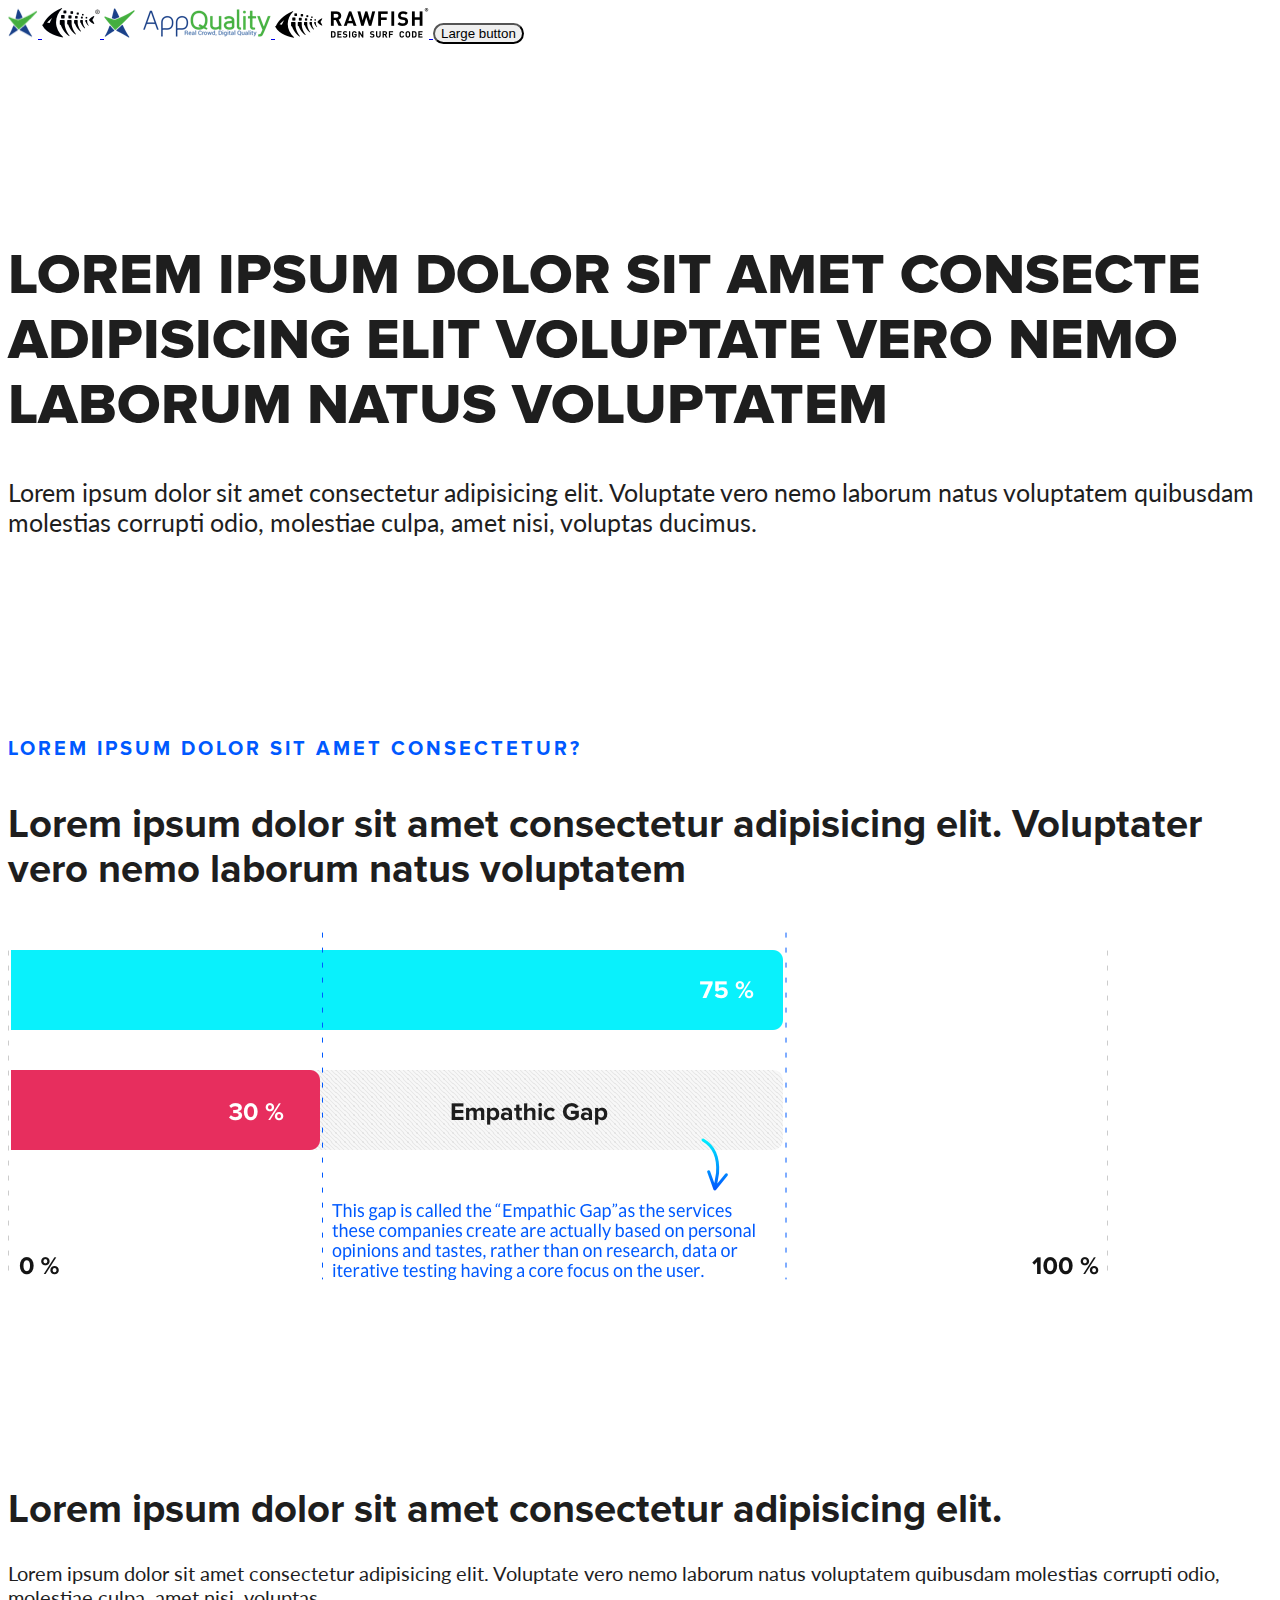
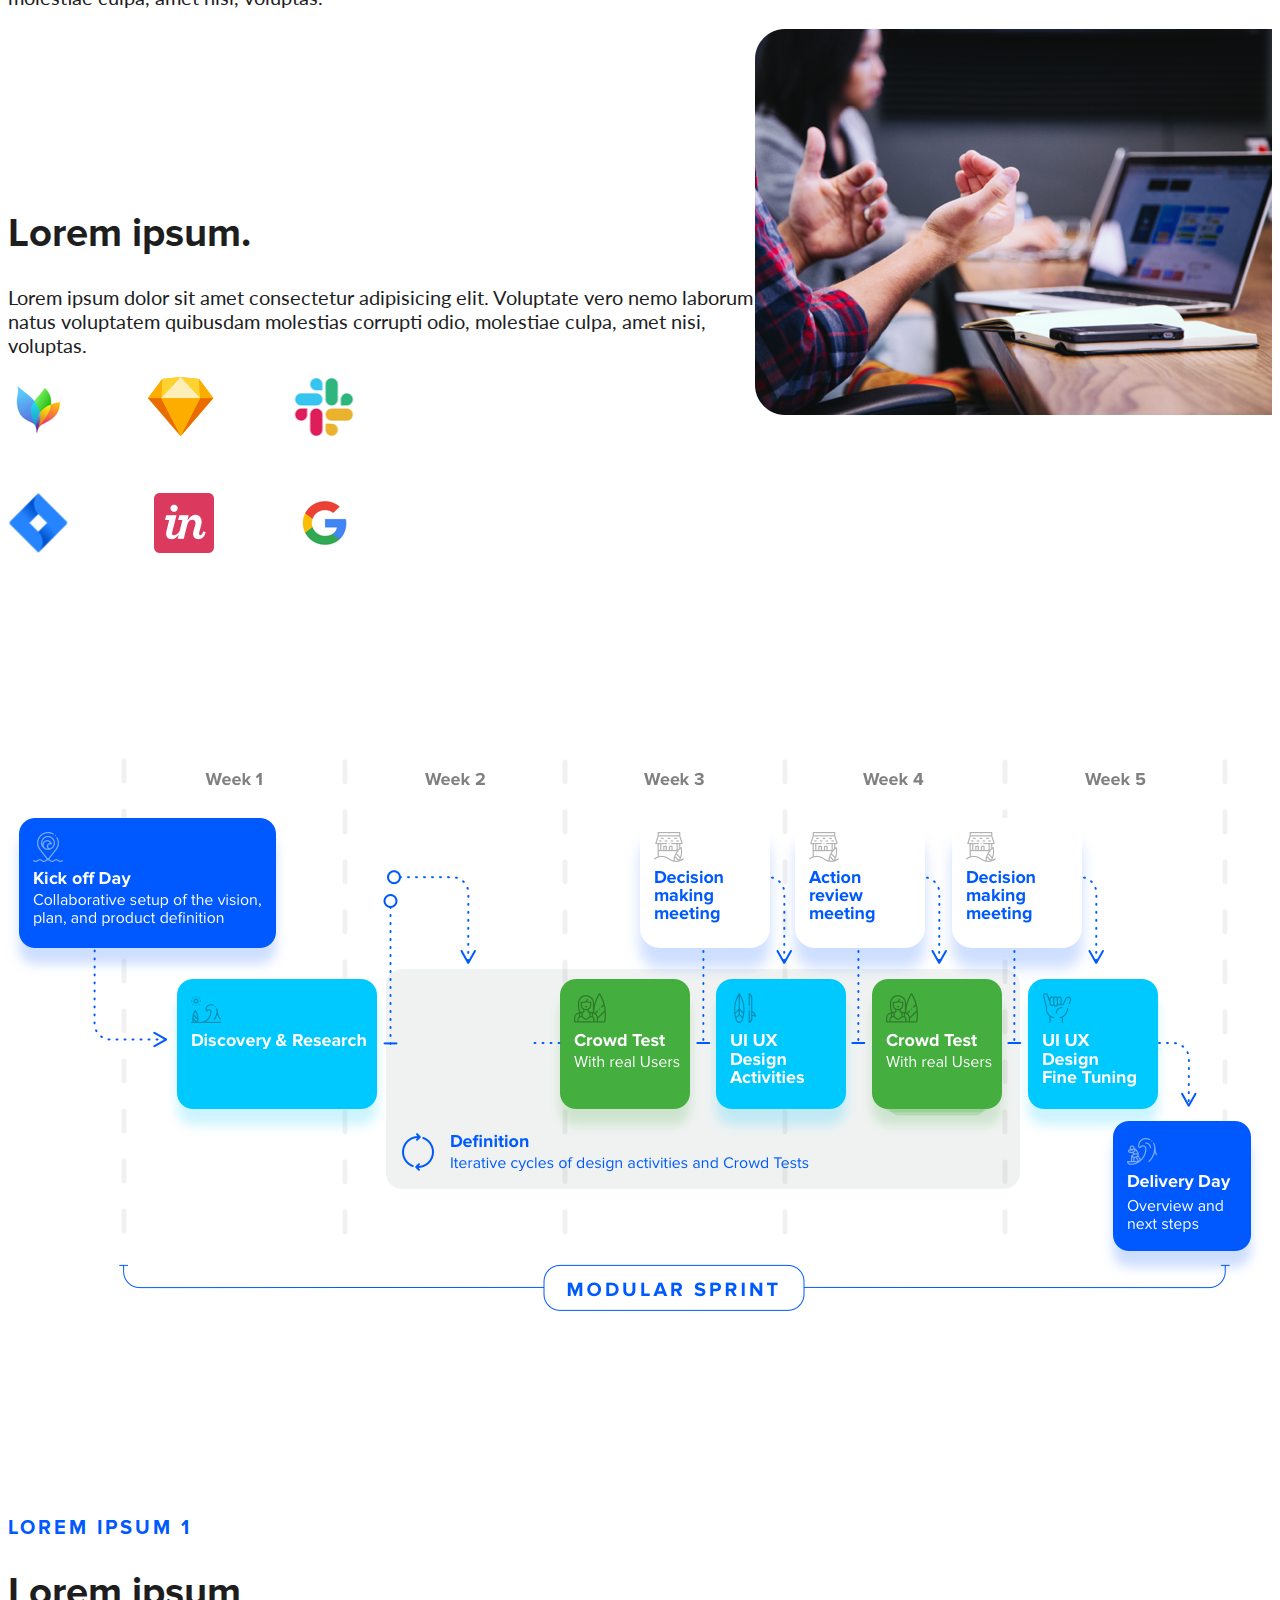
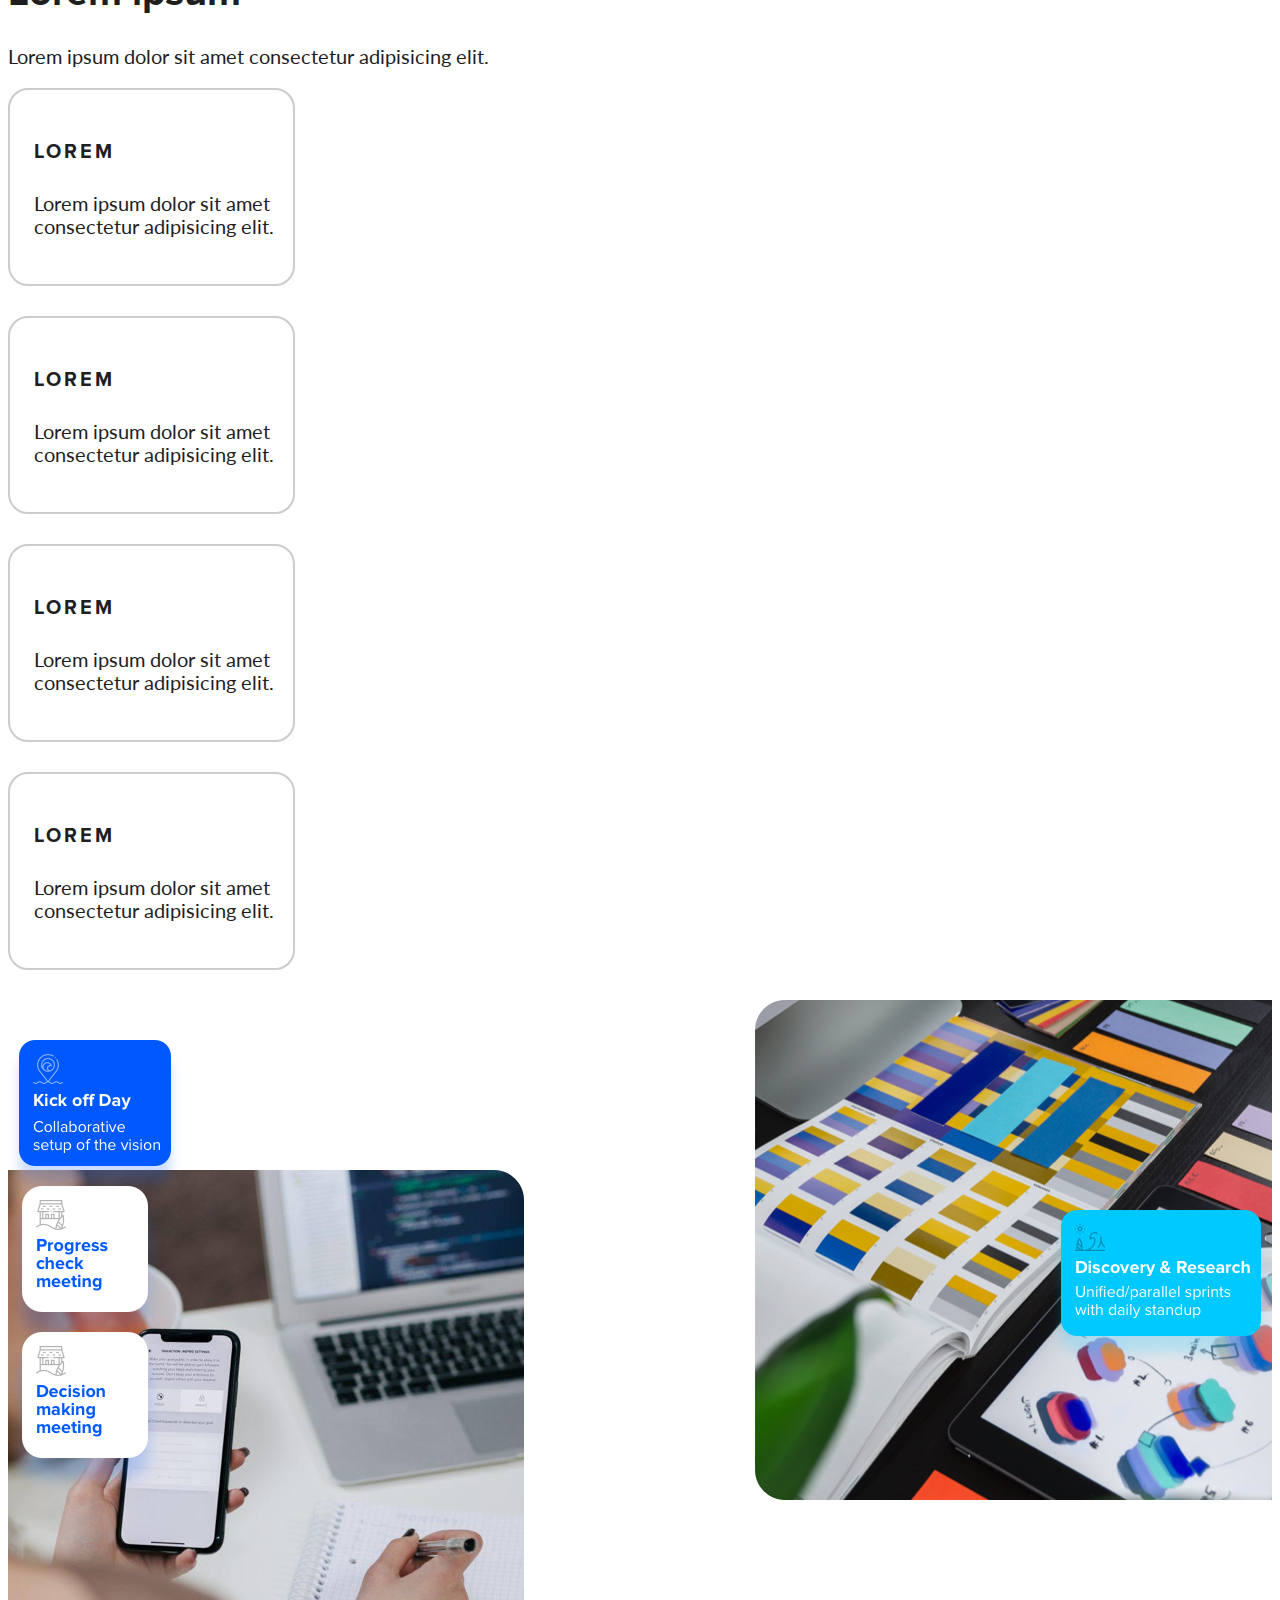
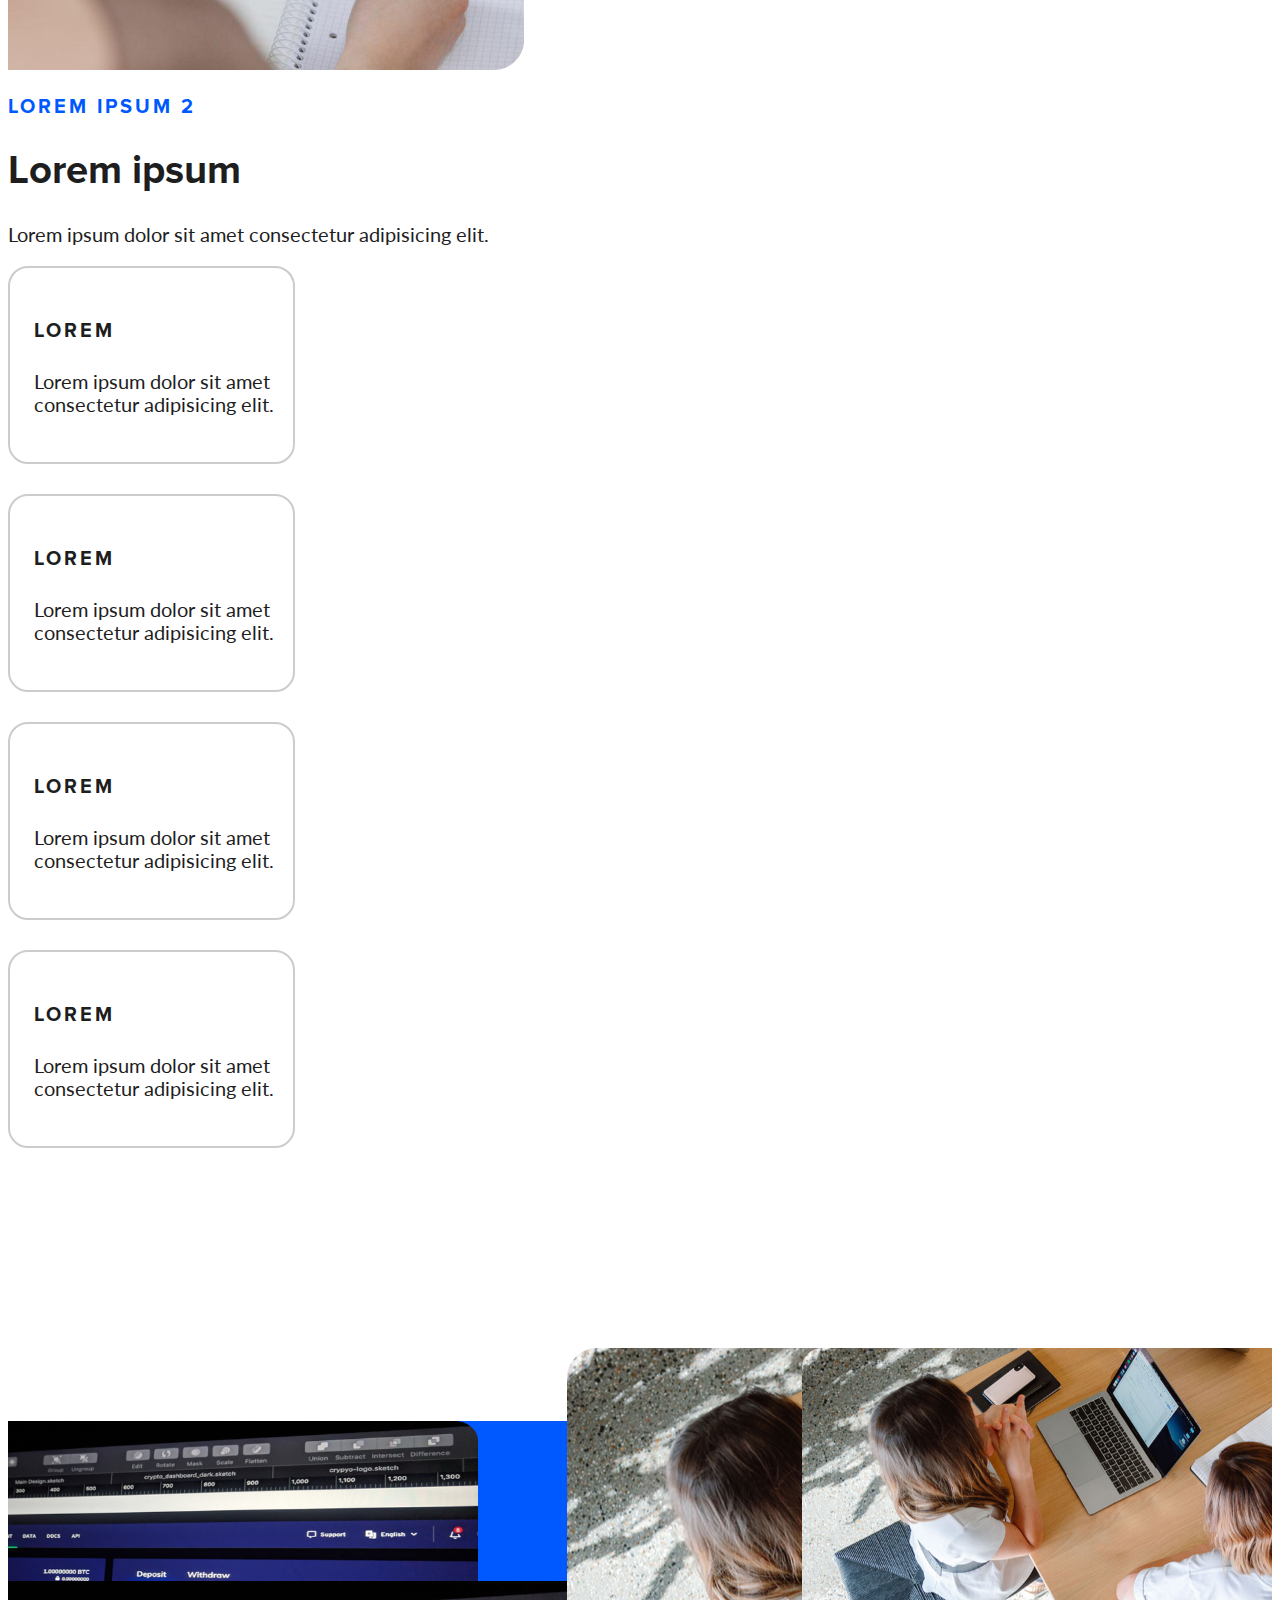
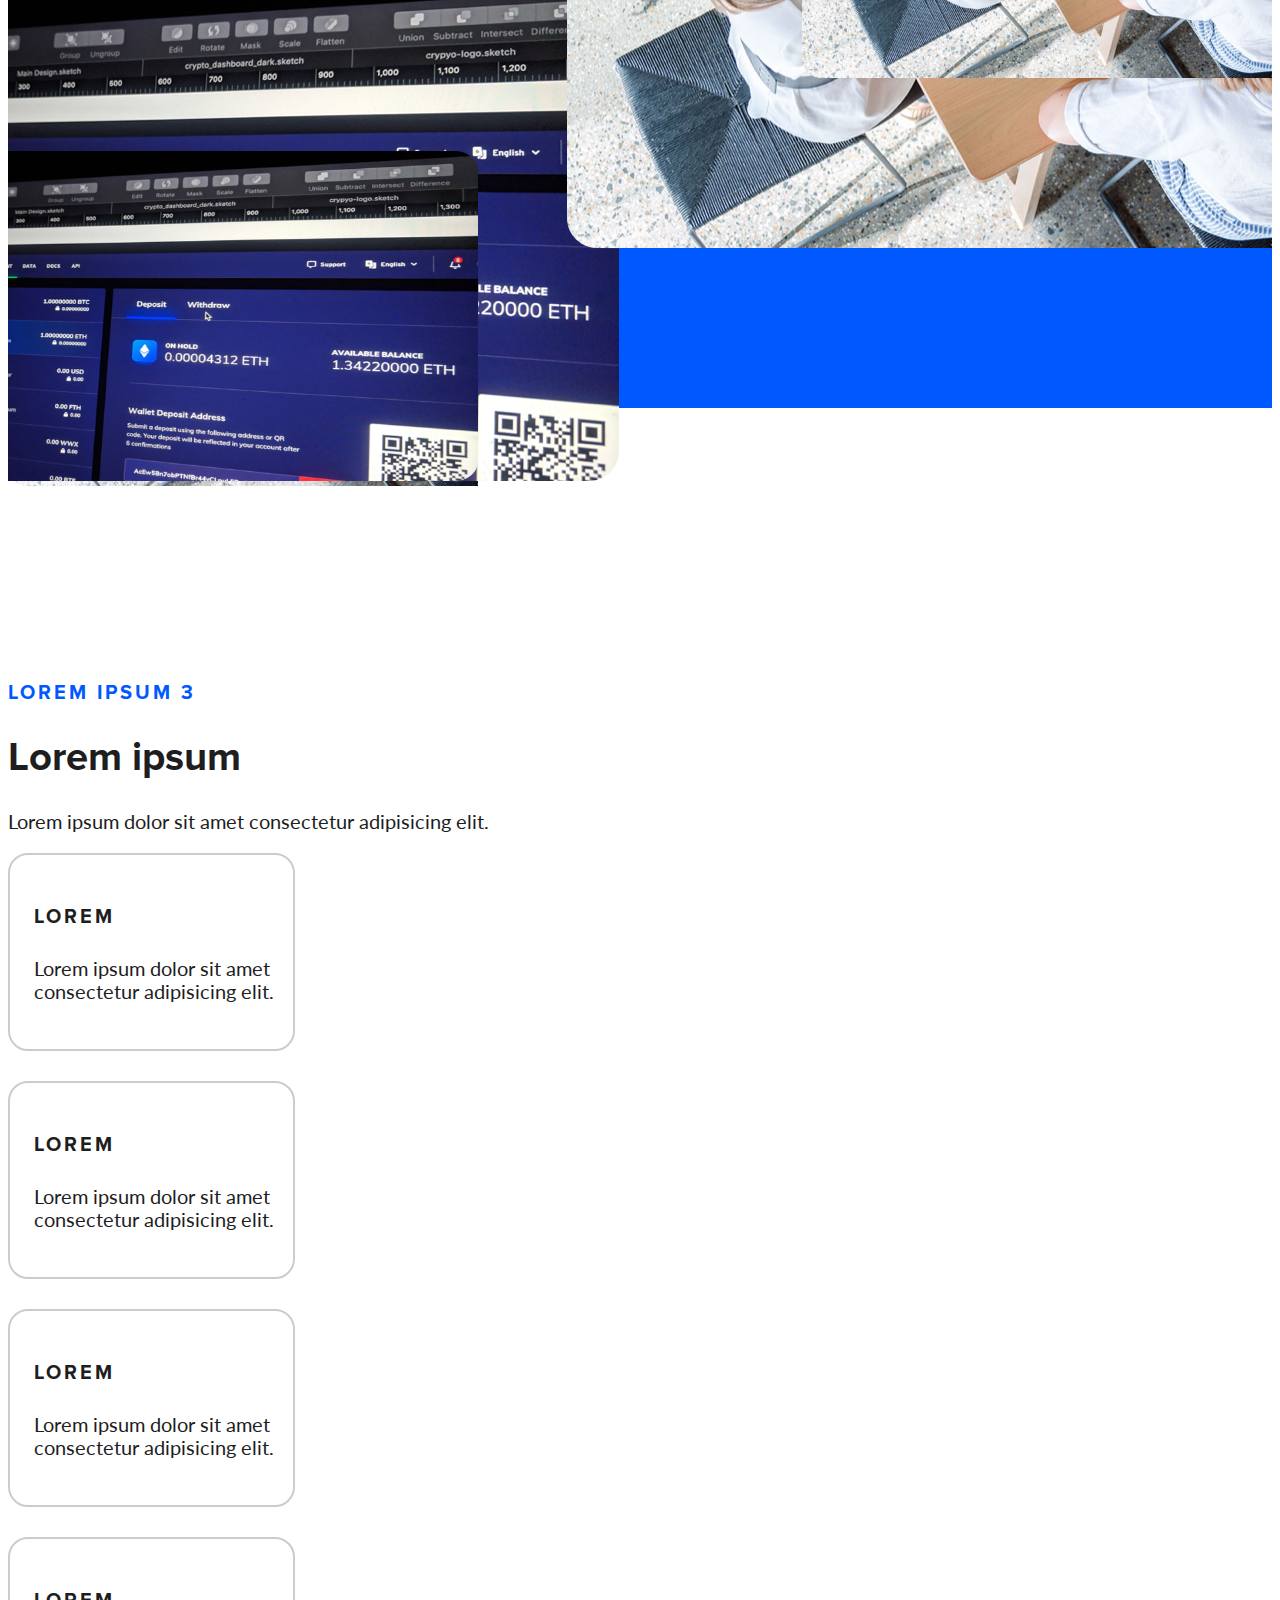
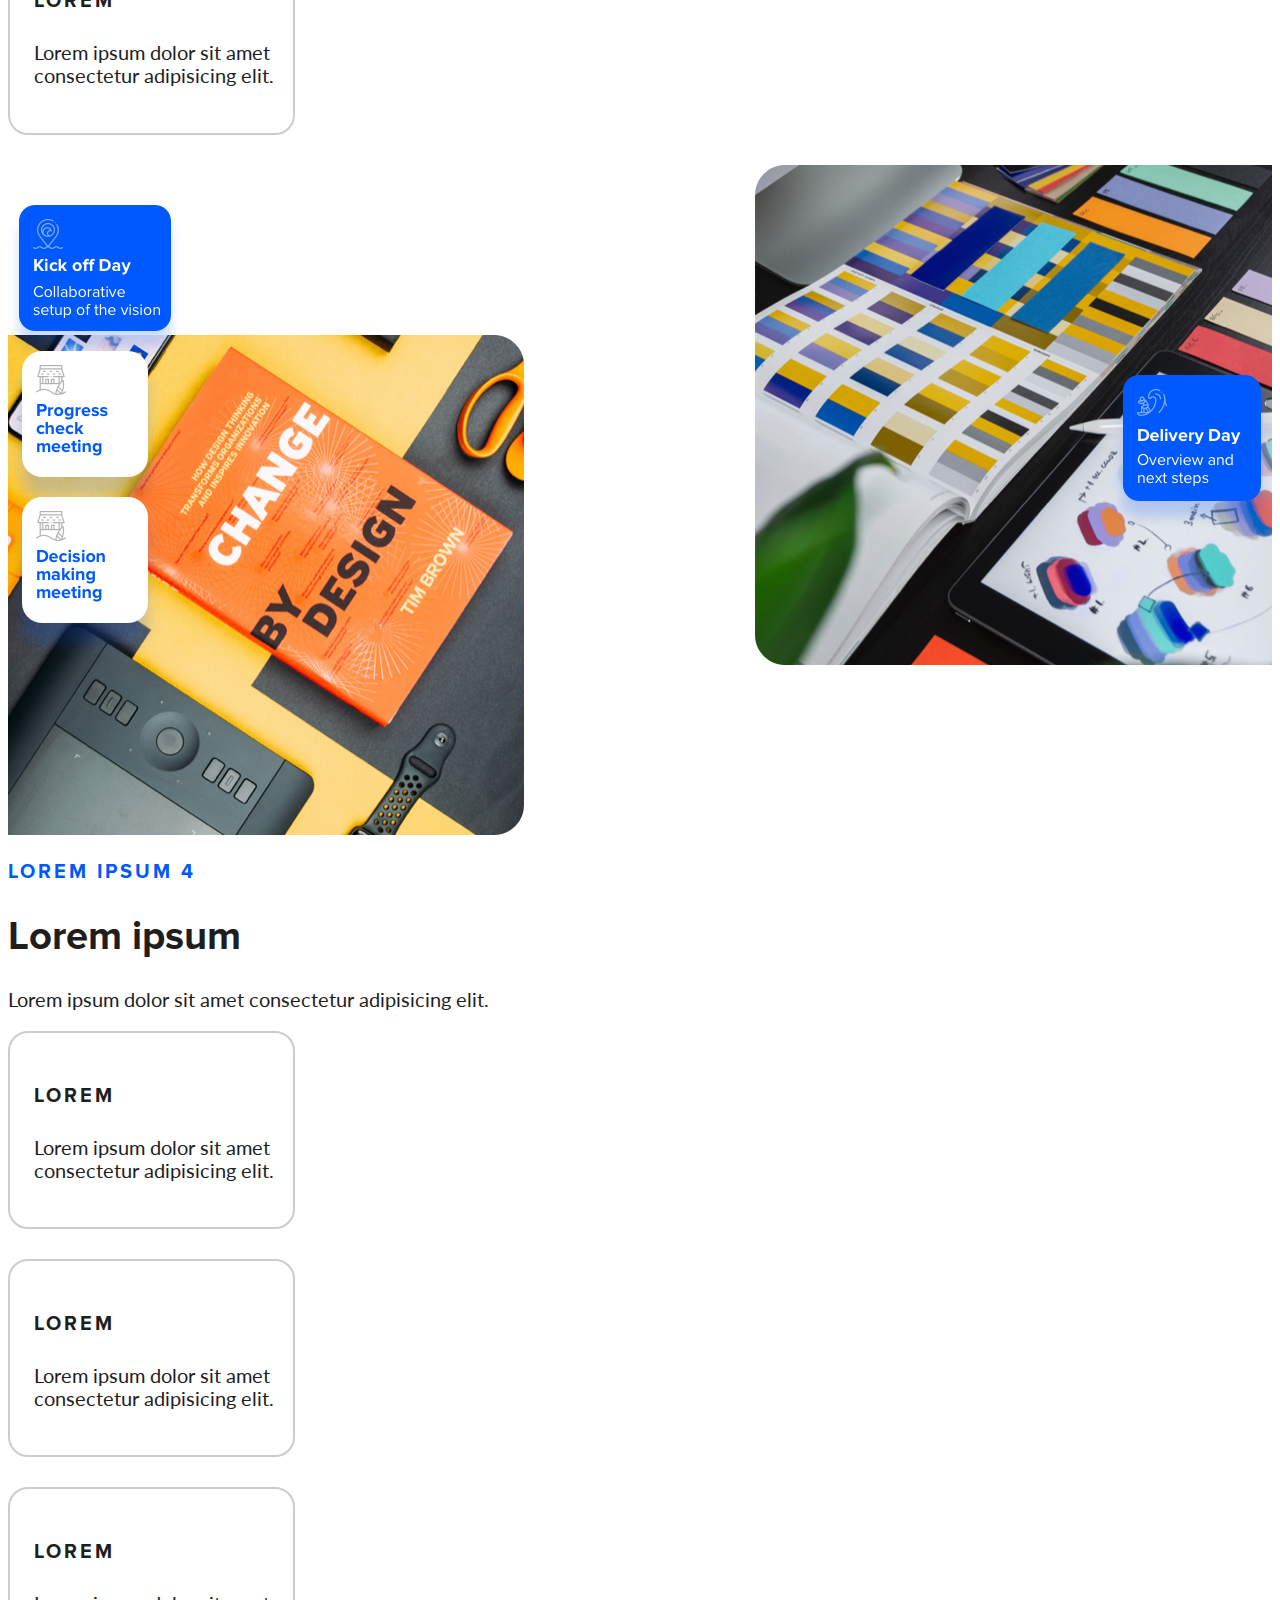
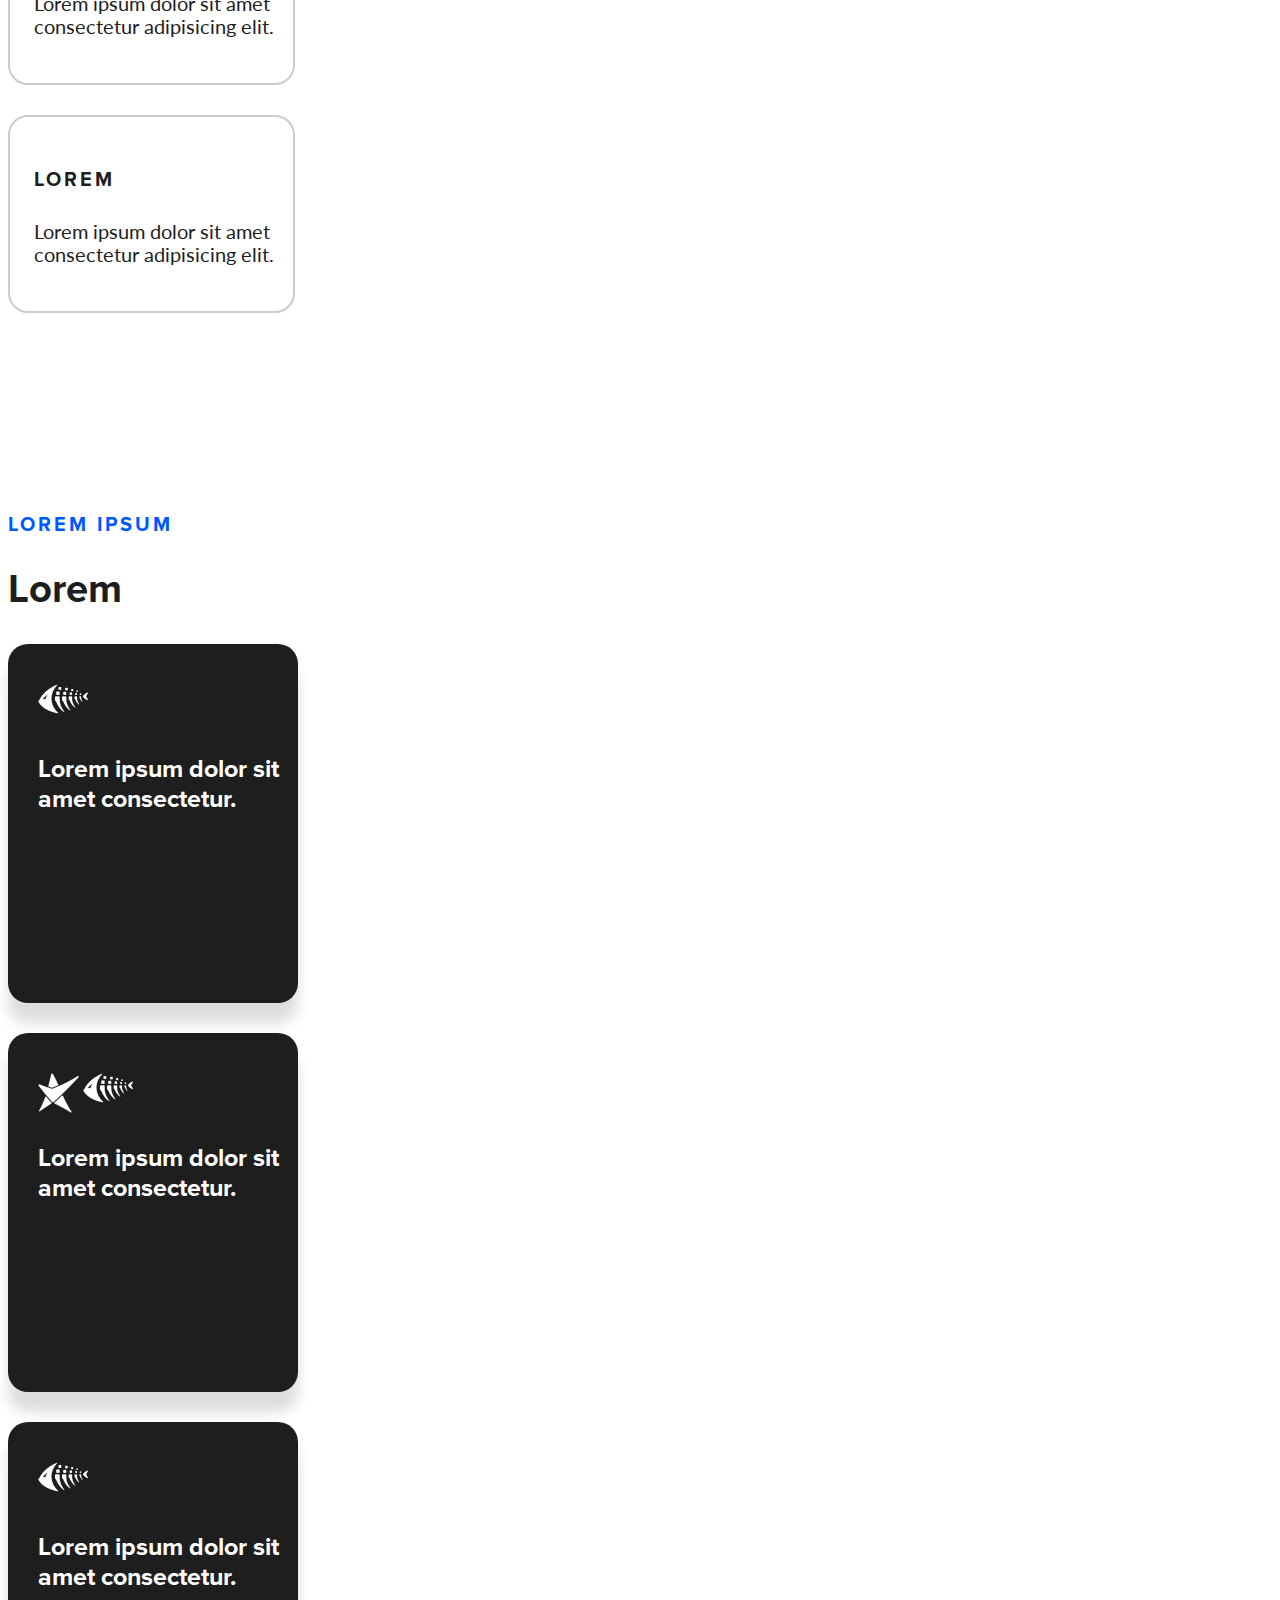
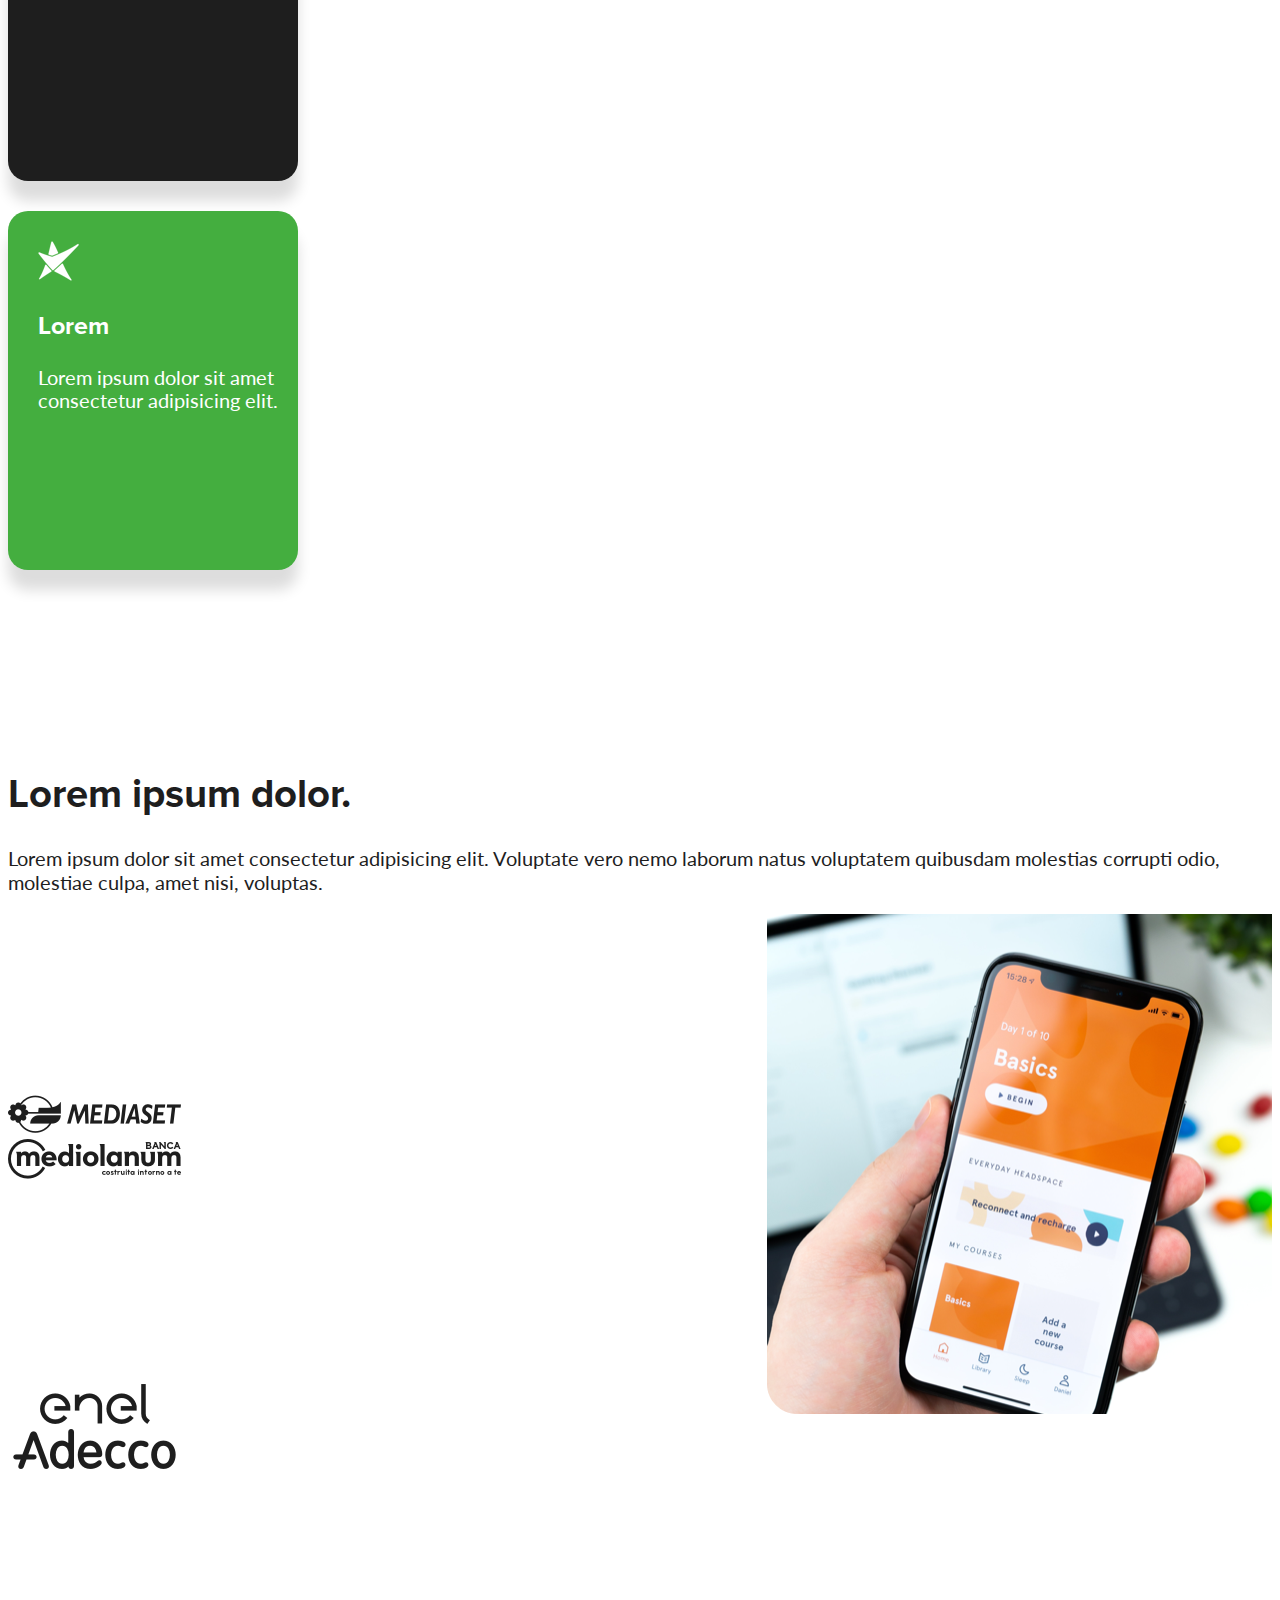
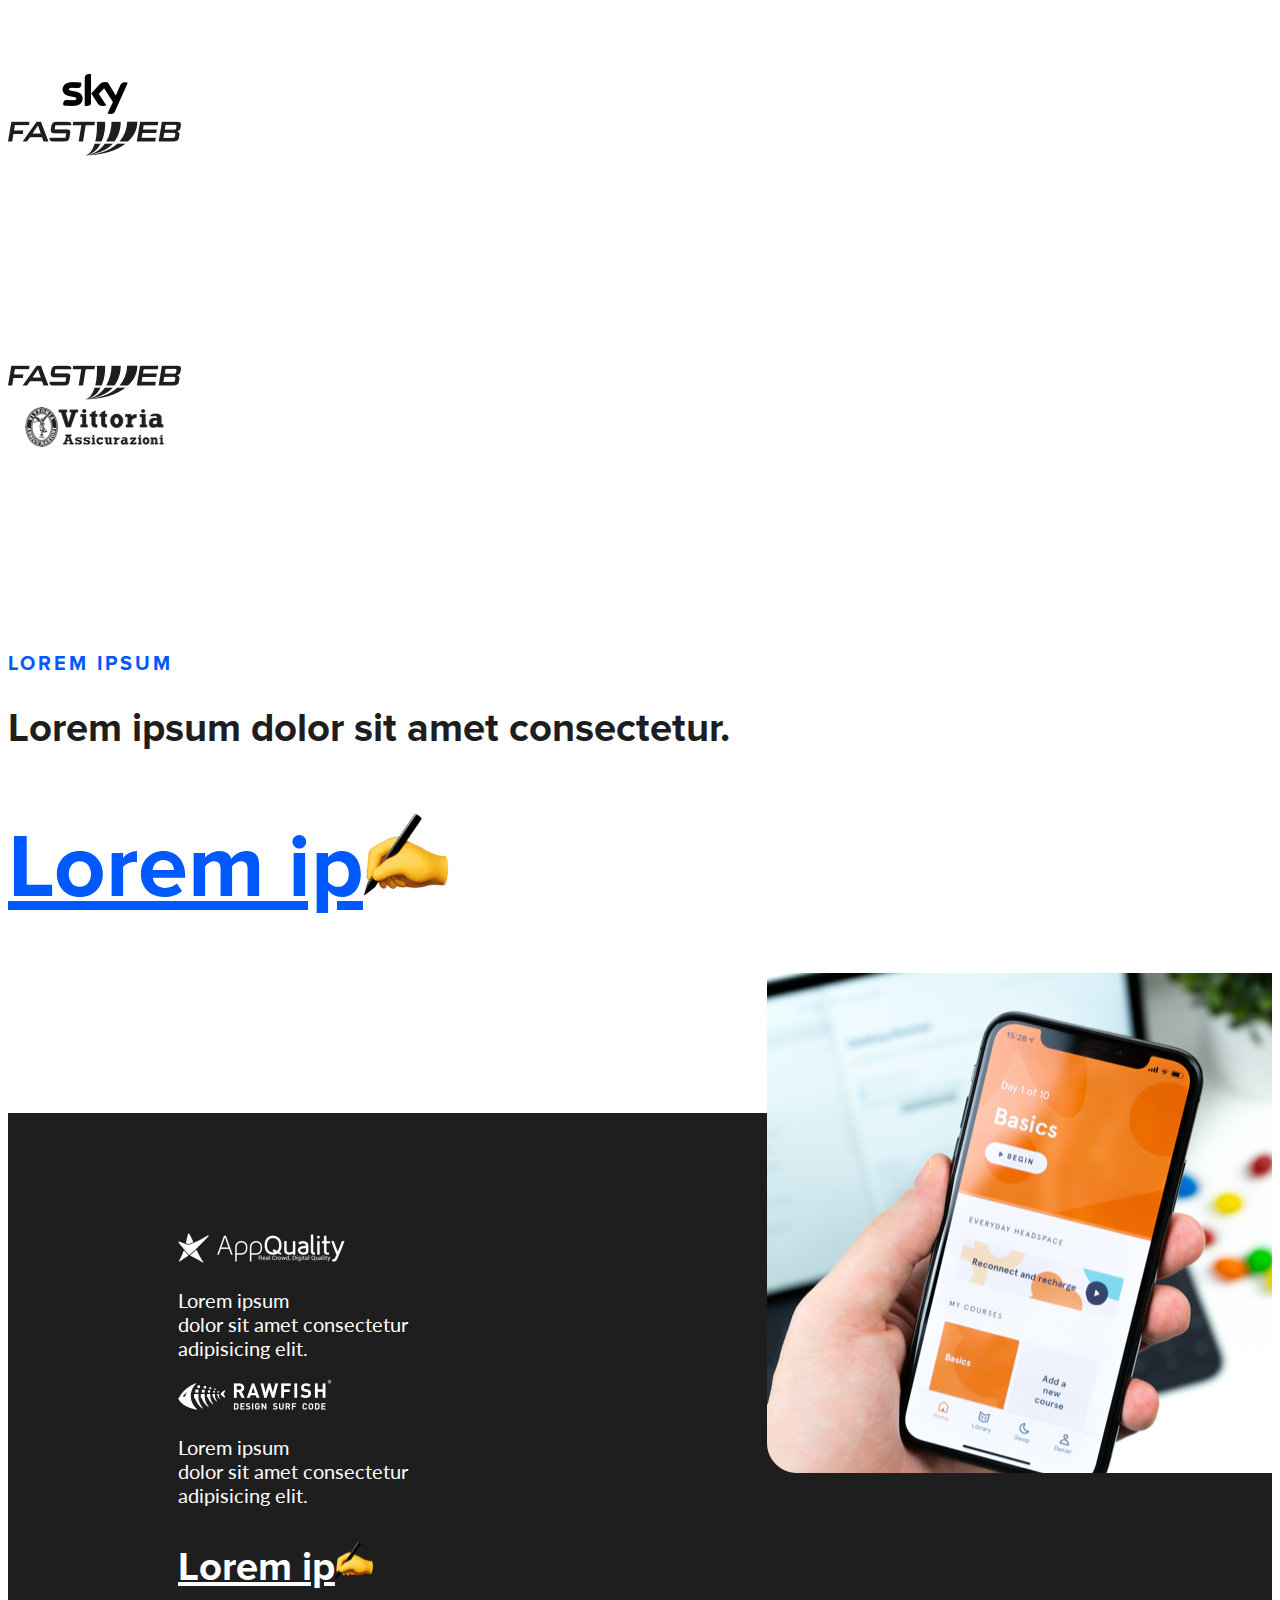
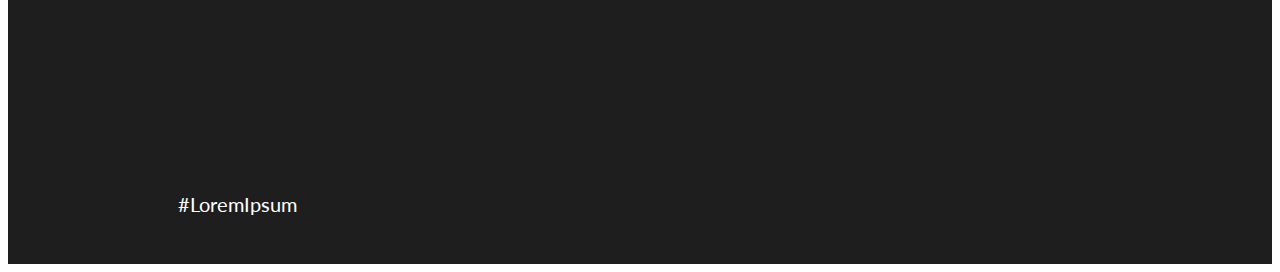
<file: index.html>
<!DOCTYPE html>
<html lang="en">
<head>
    <meta charset="UTF-8">
    <meta name="viewport" content="width=device-width, initial-scale=1.0">
    <link href="https://cdn.jsdelivr.net/npm/bootstrap@5.0.0-beta1/dist/css/bootstrap.min.css" rel="stylesheet" integrity="sha384-giJF6kkoqNQ00vy+HMDP7azOuL0xtbfIcaT9wjKHr8RbDVddVHyTfAAsrekwKmP1" crossorigin="anonymous">
    <title>landing</title>
    <link href="./index.css" rel="stylesheet" type="text/css">
</head>
<body>
   
    <nav class="navbar navbar-light bg-white fixed-top py-3 nav-items">
            <div class="col-1"></div>
            <div class="col d-flex justify-content-between">
                    <a class="navbar-brand" href="#">
                        <img class="d-inline d-md-none" src="./images/appquality-col-icon.png" alt="">
                        <img class="d-inline d-md-none px-4" src="./images/rawfish-col-icon.png" alt="">
                        <img class="d-none d-md-inline" src="./images/appquality-logo.png" alt="">
                        <img class="d-none d-md-inline px-4" src="./images/rawfish-logo.png" alt="">
                    </a>
                    <button class="btn btn-primary btn-lg button-header" type="submit">Large button</button>
            </div>
                
            </div>
            <div class="col-1"></div>
            
    </nav>

    <div class="distance-top">
        <div class="row">
                <div class="col-1">
                </div>
          <div class="col-sm-10">
                <h1 class="title">Lorem ipsum dolor sit amet consecte adipisicing elit Voluptate vero nemo laborum natus voluptatem</h1>
          </div>
                <div class="col">
                </div>
        </div>

        <div class="row my-5">
            <div class="col-1">
            </div>
      <div class="col-sm-5">
            <p class="sub-title">Lorem ipsum dolor sit amet consectetur adipisicing elit.
                Voluptate vero nemo laborum natus voluptatem quibusdam molestias corrupti odio,
                molestiae culpa, amet nisi, voluptas ducimus. 
            </p>
      </div>
            <div class="col">
            </div>
    </div>

        <div class="row distance-top">
            <div class="col-1">
            </div>
                <div class="col-sm-10">
                    <h3 class="chapter">Lorem ipsum dolor sit amet consectetur?</h3>
                    <p class="img-description">Lorem ipsum dolor sit amet consectetur adipisicing elit.
                        Voluptater vero nemo laborum natus voluptatem 
                    </p>
                    <div>
                        <img class="img-fluid mt-5" src="./images/usercentric-service-graph.png">
                    </div>
                </div>
            <div class="col">
            </div>
        </div>

        <div class="row distance-top">
            <div class="col-1">
            </div>
            <div class="col-sm-6 d-flex align-items-center">
                <div>
                    <h1 class="paragraph-title">Lorem ipsum dolor sit amet consectetur adipisicing elit.</h1>
                    <div class="col-10">
                        <p class="sub-paragraph my-5">Lorem ipsum dolor sit amet consectetur adipisicing elit.
                            Voluptate vero nemo laborum natus voluptatem quibusdam molestias corrupti odio,
                            molestiae culpa, amet nisi, voluptas. 
                        </p>
                    </div>
                    <div class="col">
                    </div>
                </div>
            </div>
            <div class="col-sm-5">
                <img class="img-fluid move-right" src="./images/rectangle.png">
            </div>
        </div>

        <div class="row distance-top">
            <div class="col-1">
            </div>
            <div class="col-11">
                <h1 class="paragraph-title">Lorem ipsum.</h1>
            </div>
        </div>
        <div class="row">
            <div class="col-1">
            </div>
            <div class="col-sm-6">
                    <div class="col-10">
                        <p class="sub-paragraph my-5">Lorem ipsum dolor sit amet consectetur adipisicing elit.
                            Voluptate vero nemo laborum natus voluptatem quibusdam molestias corrupti odio,
                            molestiae culpa, amet nisi, voluptas. 
                        </p>
                    </div>
                    <div class="col-1">
                    </div>
            </div>
            <div class="col-1">
            </div>
            <div class="col-sm-4 d-flex justify-content-center my-5">
                <img class="img-fluid" src="./images/appquality-rawfish-software-enjoytheride.png">
            </div>
        </div>


        <div class="row distance-top">
            <div class="col-1">
            </div>
            <div class="col-10">
                <img class="img-fluid" src="./images/enjoytheride-process-gantt.png">
            </div>
            <div class="col">
            </div>
        </div>

        <div class="row distance-top">
            <div class="col-1">
            </div>
            <div class="col-sm-6 mb-5">
                <h3 class="chapter">Lorem ipsum 1</h3>
                <h1 class="paragraph-title">Lorem ipsum</h1>
                <p class="sub-paragraph my-2">Lorem ipsum dolor sit amet consectetur adipisicing elit.</p>
                <div class="row mt-5 mb-2">
                    <div class="col-sm d-flex flex-row">
                        <div class="row">
                            <div class="col-sm">
                                <div class="box">
                                    <h4 class="box-title">LOREM</h4>
                                    <p class="box-paragraph">Lorem ipsum dolor sit amet consectetur adipisicing elit.</p>
                                </div>
                            </div>
                            <div class="col-sm">
                                <div class="box">
                                    <h4 class="box-title">LOREM</h4>
                                    <p class="box-paragraph">Lorem ipsum dolor sit amet consectetur adipisicing elit.</p>
                                </div>
                            </div>
                        </div>
                    </div>
                    <div class="w-100 d-none d-md-block"></div>
                    <div class="col-sm d-flex flex-row">
                        <div class="row">
                            <div class="col-sm">
                                <div class="box">
                                    <h4 class="box-title">LOREM</h4>
                                    <p class="box-paragraph">Lorem ipsum dolor sit amet consectetur adipisicing elit.</p>
                                </div>
                            </div>
                            <div class="col-sm">
                                <div class="box">
                                    <h4 class="box-title">LOREM</h4>
                                    <p class="box-paragraph">Lorem ipsum dolor sit amet consectetur adipisicing elit.</p>
                                </div>
                            </div>
                        </div>
                    </div>
                    
                </div>
                
              
            </div>
            <div class="col-sm-5 px-0">
                <div class="box-container">
                    <div class="little-box"><img class="img-fluid" src="./images/appquality-rawfish-enjoytheride-kickoff.png"></div>
                    <div class="little-box phase1-1"><img class="img-fluid" src="./images/appquality-rawfish-progress-meeting.png"></div>
                    <div class="little-box phase1-2"><img class="img-fluid" src="./images/appquality-rawfish-decisionmaking-meeting.png"></div>
                    <img class="img-fluid image-right" src="./images/appquality-rawfish-enjoytheride-definition.png">
                </div>
            </div>
            
        </div>

        <div class="row distance-top">
            <div class="col-sm-5">
                <div class="box-container">
                    <div class="little-box phase2"><img class="img-fluid move-right" src="./images/appquality-rawfish-enjoytheride-discovery.png"></div>
                    <img class="img-fluid mb-5" src="./images/appquality-rawfish-enjoytheride-discoveryresearch.png">
                </div>
            </div>
            <div class="col-sm-6">
                <h3 class="chapter">Lorem ipsum 2</h3>
                <h1 class="paragraph-title">Lorem ipsum</h1>
                <p class="sub-paragraph my-2">Lorem ipsum dolor sit amet consectetur adipisicing elit.</p>
                <div class="row mt-5 mb-2">
                    <div class="col-sm d-flex flex-row">
                        <div class="row">
                            <div class="col-sm">
                                <div class="box">
                                    <h4 class="box-title">LOREM</h4>
                                    <p class="box-paragraph">Lorem ipsum dolor sit amet consectetur adipisicing elit.</p>
                                </div>
                            </div>
                            <div class="col-sm">
                                <div class="box">
                                    <h4 class="box-title">LOREM</h4>
                                    <p class="box-paragraph">Lorem ipsum dolor sit amet consectetur adipisicing elit.</p>
                                </div>
                            </div>
                        </div>
                    </div>
                    <div class="w-100 d-none d-md-block"></div>
                    <div class="col-sm d-flex flex-row">
                        <div class="row">
                            <div class="col-sm">
                                <div class="box">
                                    <h4 class="box-title">LOREM</h4>
                                    <p class="box-paragraph">Lorem ipsum dolor sit amet consectetur adipisicing elit.</p>
                                </div>
                            </div>
                            <div class="col-sm">
                                <div class="box">
                                    <h4 class="box-title">LOREM</h4>
                                    <p class="box-paragraph">Lorem ipsum dolor sit amet consectetur adipisicing elit.</p>
                                </div>
                            </div>
                        </div>
                    </div>
                </div>
              
            </div>
                
        </div>

        <div class="row distance-top">
            <div class="col-1">
            </div>
            <div class="box-white">
                <div class="box-purple d-none d-xl-inline"></div>
                <img class="d-none d-xl-inline img-fluid image-box-left" src="./images/appquality-rawfish-enjoytheride-crowdtest-02.png">
                <img class="d-none d-xl-inline img-fluid image-box-right" src="./images/appquality-rawfish-enjoytheride-crowdtest-01.png">
                <div class="box-purple d-none d-sm-inline d-xl-none"></div>
                <img class="d-none d-sm-inline d-xl-none img-fluid image-box-left" src="./images/appquality-rawfish-enjoytheride-crowdtest-02.png" width="470px" height="330px">
                <img class="d-none d-sm-inline d-xl-none img-fluid image-box-right" src="./images/appquality-rawfish-enjoytheride-crowdtest-01.png" width="470px" height="330px">
                <div class="box-purple d-block d-sm-none py-5 d-flex align-items-center flex-column">
                    <div class="col d-block d-sm-none pb-5">
                        <img class="img-fluid" src="./images/appquality-rawfish-enjoytheride-crowdtest-02.png" width="470px" height="330px">
                    </div>
                    <div class="col d-block d-sm-none">
                        <img class="img-fluid" src="./images/appquality-rawfish-enjoytheride-crowdtest-01.png" width="470px" height="330px">
                    </div> 
                </div>  
            </div>         
            <div class="col">
            </div>
        </div>

        <div class="row distance-top px-0">
            <div class="col-1">
            </div>
            <div class="col-sm-6 mb-5">
                <h3 class="chapter">Lorem ipsum 3</h3>
                <h1 class="paragraph-title">Lorem ipsum</h1>
                <p class="sub-paragraph my-2">Lorem ipsum dolor sit amet consectetur adipisicing elit.</p>
                <div class="row mt-5 mb-2">
                    <div class="col-sm d-flex flex-row">
                        <div class="row">
                            <div class="col-sm">
                                <div class="box">
                                    <h4 class="box-title">LOREM</h4>
                                    <p class="box-paragraph">Lorem ipsum dolor sit amet consectetur adipisicing elit.</p>
                                </div>
                            </div>
                            <div class="col-sm">
                                <div class="box">
                                    <h4 class="box-title">LOREM</h4>
                                    <p class="box-paragraph">Lorem ipsum dolor sit amet consectetur adipisicing elit.</p>
                                </div>
                            </div>
                        </div>
                    </div>
                    <div class="w-100 d-none d-md-block"></div>
                    <div class="col-sm d-flex flex-row">
                        <div class="row">
                            <div class="col-sm">
                                <div class="box">
                                    <h4 class="box-title">LOREM</h4>
                                    <p class="box-paragraph">Lorem ipsum dolor sit amet consectetur adipisicing elit.</p>
                                </div>
                            </div>
                            <div class="col-sm">
                                <div class="box">
                                    <h4 class="box-title">LOREM</h4>
                                    <p class="box-paragraph">Lorem ipsum dolor sit amet consectetur adipisicing elit.</p>
                                </div>
                            </div>
                        </div>
                    </div>
                </div>
              
            </div>
            <div class="col-sm-5 px-0">
                <div class="box-container">
                    <div class="little-box"><img class="img-fluid" src="./images/appquality-rawfish-enjoytheride-kickoff.png"></div>
                    <div class="little-box phase1-1"><img class="img-fluid" src="./images/appquality-rawfish-progress-meeting.png"></div>
                    <div class="little-box phase1-2"><img class="img-fluid" src="./images/appquality-rawfish-decisionmaking-meeting.png"></div>
                    <img class="img-fluid move-right" src="./images/appquality-rawfish-enjoytheride-definition.png">
                </div>
            </div>
        
        </div>

        <div class="row distance-top px-0">
            <div class="col-sm-5">
                <div class="box-container">
                    <div class="little-box phase2"><img class="img-fluid move-right" src="./images/appquality-rawfish-enjoytheride-deliveryday-box.png"></div>
                    <img class="img-fluid mb-5" src="./images/appquality-rawfish-enjoytheride-deliveryday.png">
                </div>
            </div>
            <div class="col-sm-6">
                <h3 class="chapter">Lorem ipsum 4</h3>
                <h1 class="paragraph-title">Lorem ipsum</h1>
                <p class="sub-paragraph my-2">Lorem ipsum dolor sit amet consectetur adipisicing elit.</p>
                <div class="row mt-5 mb-2">
                    <div class="col-sm d-flex flex-row">
                        <div class="row">
                            <div class="col-sm">
                                <div class="box">
                                    <h4 class="box-title">LOREM</h4>
                                    <p class="box-paragraph">Lorem ipsum dolor sit amet consectetur adipisicing elit.</p>
                                </div>
                            </div>
                            <div class="col-sm">
                                <div class="box">
                                    <h4 class="box-title">LOREM</h4>
                                    <p class="box-paragraph">Lorem ipsum dolor sit amet consectetur adipisicing elit.</p>
                                </div>
                            </div>
                        </div>
                    </div>
                    <div class="w-100 d-none d-md-block"></div>
                    <div class="col-sm d-flex flex-row">
                        <div class="row">
                            <div class="col-sm">
                                <div class="box">
                                    <h4 class="box-title">LOREM</h4>
                                    <p class="box-paragraph">Lorem ipsum dolor sit amet consectetur adipisicing elit.</p>
                                </div>
                            </div>
                            <div class="col-sm">
                                <div class="box">
                                    <h4 class="box-title">LOREM</h4>
                                    <p class="box-paragraph">Lorem ipsum dolor sit amet consectetur adipisicing elit.</p>
                                </div>
                            </div>
                        </div>
                    </div>
                </div>
              
            </div>
                
        </div>

        <div class="row distance-top">
            <div class="col-1">
            </div>
            <div class="col-sm">
                    <h3 class="chapter">Lorem ipsum</h3>
                    <h1 class="paragraph-title">Lorem</h1>
            </div>
        </div>
            <div class="row">
                <div class="col-1">
                </div>
                    <div class="col-sm-10">
                        <div class="row py-5">
                            <div class="box-dark">
                                <img src="./images/rawfish-icon.png" alt="">
                                <p class="text-box-color pt-4">Lorem ipsum dolor sit amet consectetur.</p>
                            </div>
                            <div class="box-dark">
                                <img src="./images/appquality-icon.png" alt="">
                                <img src="./images/rawfish-icon.png" alt="">
                                <p class="text-box-color pt-4">Lorem ipsum dolor sit amet consectetur.</p>
                            </div>
                            <div class="box-dark">
                                <img src="./images/rawfish-icon.png" alt="">
                                <p class="text-box-color pt-4">Lorem ipsum dolor sit amet consectetur.</p>
                            </div>
                            <div class="box-green">
                                <img src="./images/appquality-icon.png" alt="">
                                <p class="text-box-color pt-4">Lorem</p>
                                <p class="text-box-green">Lorem ipsum dolor sit amet consectetur adipisicing elit.</p>
                            </div>
                            
                        </div>                    
                    </div>
                    <div class="col">
                    </div>
                    
            
            </div>

            <div class="row distance-top bg-light px-0 pb-5">
                <div class="col-1">
                </div>
                <div class="col-sm-6 d-flex align-items-center">
                    <div>
                        <h1 class="paragraph-title">Lorem ipsum dolor.</h1>
                        <div class="col-10">
                            <p class="sub-paragraph my-5">Lorem ipsum dolor sit amet consectetur adipisicing elit.
                                Voluptate vero nemo laborum natus voluptatem quibusdam molestias corrupti odio,
                                molestiae culpa, amet nisi, voluptas. 
                            </p>
                        </div>
                        <div class="col-1">
                        </div>
                    </div>
                </div>
                <div class="col-sm-5 px-0">
                    <img class="img-fluid move-right" src="./images/rectangle-copy-4.png">
                </div>

                <div class="col-1">
                </div>
                <div class="col-sm-5 distance-top">
                    <div class="row">
                        <div class="col-6 d-flex justify-content-center">
                            <img class="img-fluid" src="./images/rawfish-portfolio-mediaset.png">
                        </div>
                        <div class="col-6 d-flex justify-content-center">
                            <img class="img-fluid" src="./images/rawfish-portfolio-bancamediolanum.png">
                        </div>
                        
                    </div>
                
                </div>
                <div class="col-sm-5 distance-top">
                    <div class="row">
                        <div class="col-6 d-flex justify-content-center">
                            <img class="img-fluid" src="./images/rawfish-portfolio-enel.png">
                        </div>
                        <div class="col-6 d-flex justify-content-center">
                            <img class="img-fluid" src="./images/rawfish-portfolio-adecco.png">
                        </div>
                        
                    </div>
                
                </div>
                <div class="col">
                </div>

                <div class="col-1">
                </div>
                <div class="col-sm-5 distance-top">
                    <div class="row">
                        <div class="col-6 d-flex justify-content-center">
                            <img class="img-fluid" src="./images/appquality-portfolio-sky.png">
                        </div>
                        <div class="col-6 d-flex justify-content-center">
                            <img class="img-fluid" src="./images/appquality-portfolio-fastweb.png">
                        </div>
                        
                    </div>
                
                </div>
                <div class="col-sm-5 distance-top pb-5">
                    <div class="row">
                        <div class="col-6 d-flex justify-content-center">
                            <img class="img-fluid" src="./images/appquality-portfolio-fastweb.png">
                        </div>
                        <div class="col-6 d-flex justify-content-center">
                            <img class="img-fluid" src="./images/appquality-portfolio-vittoria-assicurazioni.png">
                        </div>
                        
                    </div>
                
                </div>
                <div class="col">
                </div>
                

            </div>

            <div class="row distance-top px-0">
                <div class="col-1">
                </div>
                <div class="col-sm-6 my-5">
                    <h3 class="chapter">Lorem ipsum</h3>
                        <h1 class="paragraph-title">Lorem ipsum dolor sit amet consectetur.</h1>
                        <div class="col-10 my-5">
                            <a href="mailto:indirizzo@email.com?subject=Oggetto">
                                <h1 class="underline-big">Lorem ip<img class="img-fluid mx-3" src="./images/handwriting.png"></h1>
                            </a>
                        </div>
                        <div class="col-1">
                        </div>
                </div>
                <div class="col-sm-5 px-0">
                    <img class="img-fluid move-right" src="./images/rectangle-copy-4.png">
                </div>
            </div>

            <div class="row distance-top footer-dark">

                <div class="col-sm-3 mb-5">
                    <img src="./images/appquality-w-logo.png" alt="">
                    <p class="footer-text pt-4">Lorem ipsum <br>dolor sit amet consectetur <br>adipisicing elit.</p>
                </div>
                <div class="col-1">
                </div>
                <div class="col-sm-3">
                    <img src="./images/rawfish-w-logo.png" alt="">
                    <p class="footer-text pt-4">Lorem ipsum <br>dolor sit amet consectetur <br>adipisicing elit.</p>
                
                </div>

                <div class="col-1">
                </div>
                <div class="col-sm-3 pt-5">
                    <a href="mailto:indirizzo@email.com?subject=Oggetto">
                        <h2 class="underline-small">Lorem ip<img class="img-fluid mx-3" src="./images/handwriting-xs.png"></h2>
                    </a>
                </div>      
                
                <div class="distance-top footer-text">#LoremIpsum</div>

            </div>
            

    </div>


<script src="https://cdn.jsdelivr.net/npm/bootstrap@5.0.0-beta1/dist/js/bootstrap.bundle.min.js" integrity="sha384-ygbV9kiqUc6oa4msXn9868pTtWMgiQaeYH7/t7LECLbyPA2x65Kgf80OJFdroafW" crossorigin="anonymous"></script>
</body>
</html>
</file>
<file: index.css>
@font-face {
  font-family: proximaNova;
  src: url('./fonts/ProximaNova-Regular.otf');
}

@font-face {
  font-family: proximaNova-Bold;
  src: url('./fonts/Proxima\ Nova\ Bold.otf');
  font-weight: bold;
}

@font-face {
  font-family: proximaNova-Extra;
  src: url('./fonts/Proxima\ Nova\ Extrabold.otf');
  font-weight: bolder;
}


@font-face {
  font-family: lato;
  src: url('./fonts/Lato-Regular.ttf');
}

@font-face {
  font-family: lato-Bold;
  src: url('./fonts/Lato-Bold.ttf');
  font-weight: bold;
}

body {
  font-family: proximaNova;
}

.title {
  font-family: proximaNova-Extra;
    text-transform: uppercase;
    font-size: 57px;
    line-height: 1.14;
    color: #1e1e1e;
}

.nav-items {
  margin: 0px;
}

.button-header {
  border-radius: 25px;
}

.distance-top {
  margin-top: 200px;
}

.sub-title {
    font-family: lato;
    font-size: 25px;
    line-height: 1.2;
    color: #1e1e1e;
}

.chapter {
  font-family: proximaNova-Bold;
  font-size: 20px;
  line-height: 1.25;
  letter-spacing: 3px;
  text-transform: uppercase;
  color: #0059ff;
}

.img-description {
  font-family: proximaNova-Bold;
    font-weight: bold;
    font-size: 40px;
    color: #1e1e1e;
    line-height: 1.13;
}

.paragraph-title {
  font-family: proximaNova-Bold;
  font-size: 40px;
  color: #1e1e1e;
}

.sub-paragraph {
  font-family: lato;
  font-size: 20px;
  color: #1e1e1e;
}

.image-right {
  right: 0px;
  position: absolute;
  z-index: 0;
}

.box-container {
  position: relative;
}

.little-box {
  top: 40px;
  left: 0px;
  position: absolute;
  z-index: 10;
}

.little-box.phase1-1 {
  top: 186px;
}

.little-box.phase1-2 {
  top: 332px;
}

.little-box.phase2 {
  left: none;
  right: 0px;
}

.move-right {
  float: right;
  padding-right: 0px;
}

.box {
  width: 252px;
  height: 150px;
  padding: 24px 7px 20px 24px;
  border-radius: 20px;
  border: solid 2px #cccccc;
  margin-right: 30px;
  margin-bottom: 30px;
}

.box-title {
  font-family: proximaNova-Bold;
  font-size: 20px;
  line-height: 1.25;
  letter-spacing: 3px;
  color: #1e1e1e;
}

.box-paragraph {
  font-family: lato;
  font-size: 20px;
  color: #1e1e1e;
  line-height: 1.15;
}

.box-white {
  width: 100%;
  height: 733px;
  background-color: white;
  position: relative;
}

.box-purple {
  width: 100%;
  height: 587px;
  margin-top: 73px;
  background-color: #0059ff;
  position: absolute;
  z-index: 0;
}

.image-box-left {
  left: 0px;
  bottom: 0px;
  position: absolute;
  z-index: 10;
}

.image-box-right {
  top: 0px;
  right: 0px;
  position: absolute;
  z-index: 10;
}

.box-green {
  width: 252px;
  height: 252px;
  padding: 30px 8px 77px 30px;
  margin-top: 30px;
  border-radius: 20px;
  box-shadow: 0 20px 14px 0 #dddddd;
  background-color: #44ae3f;
}

.box-dark {
  width: 252px;
  height: 252px;
  padding: 30px 8px 77px 30px;
  margin-right: 30px;
  margin-top: 30px;
  border-radius: 20px;
  box-shadow: 0 20px 14px 0 #dddddd;
  background-color: #1e1e1e;
}

.text-box-color {
  font-family: proximaNova-Bold;
  font-size: 25px;
  line-height: 1.2;
  color: #ffffff;
}

.text-box-green {
  font-family: lato;
  font-size: 20px;
  line-height: 1.15;
  color: #ffffff;
}

.underline-big {
  font-family: proximaNova-Bold;
  text-decoration: underline;
  font-size: 90px;
  line-height: 1;
  color: #0059ff;
}

.underline-small {
  text-decoration: underline;
  font-family: proximaNova-Bold;
  font-size: 40px;
  color: #ffffff;
}

.footer-text {
  font-family: lato;
  font-size: 20px;
  color: #ffffff;
}

.footer-dark {
  padding: 120px 170px 48px 170px;
  background-color: #1e1e1e;
}

@media only screen and (max-width: 600px) {
  .padding-dark {
    padding: 20px;
  }

  .footer-dark {
    padding: 120px 20px 48px 20px;
  }

  .box-purple {
    height: 780px;
    margin-top: 0px;
  }

  .box-green {
    margin-left: 20px;
  }

  .box-dark {
    margin-left: 20px;
  }
}
</file>
